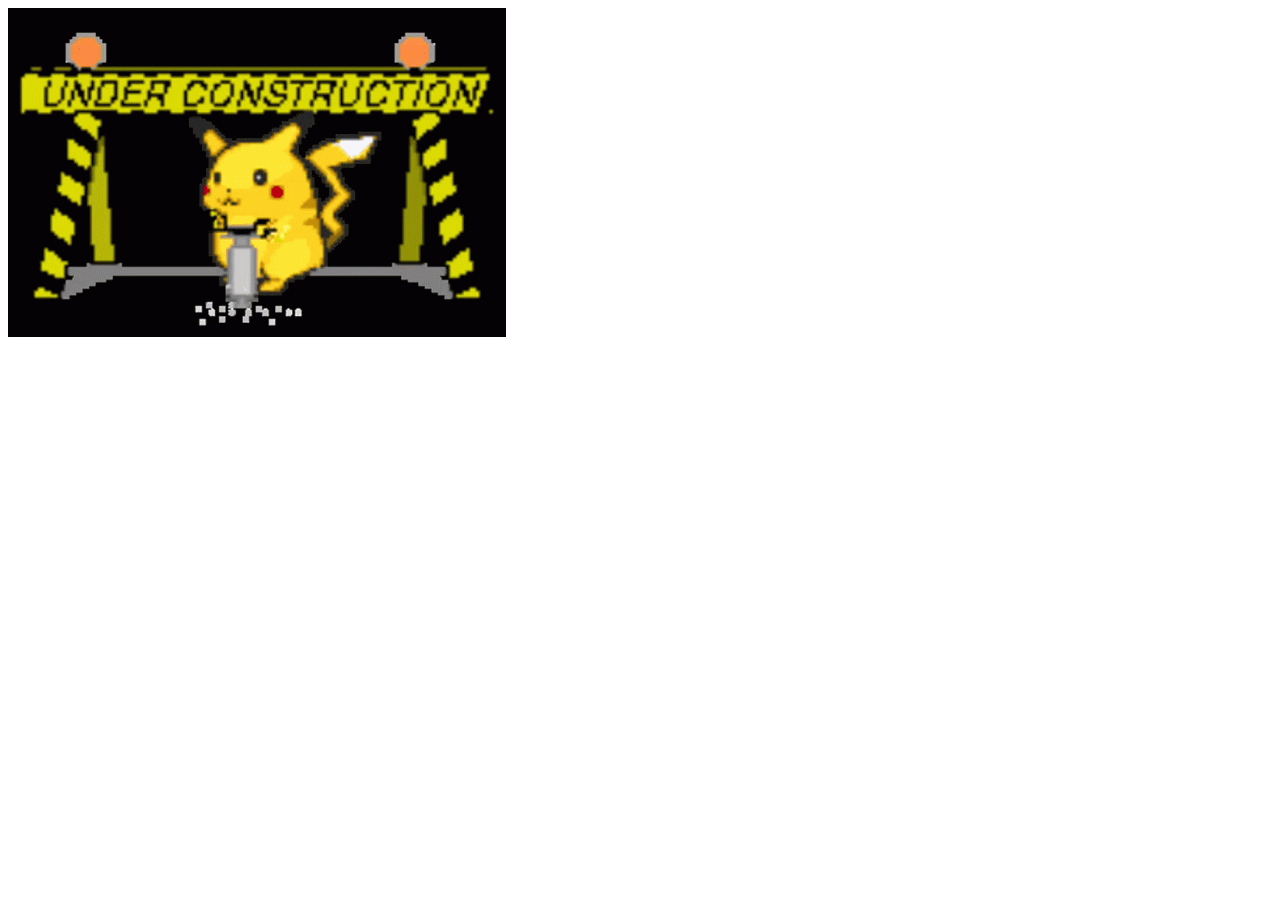
<file: about_me.html>
<!DOCTYPE html>
<html lang="en">
<head>
    <meta charset="UTF-8">
    <meta http-equiv="X-UA-Compatible" content="IE=edge">
    <meta name="viewport" content="width=device-width, initial-scale=1.0">
    <title>About Me</title>
</head>
<body>
    <img src="files/img/undercons.gif"/>
</body>
</html>
</file>
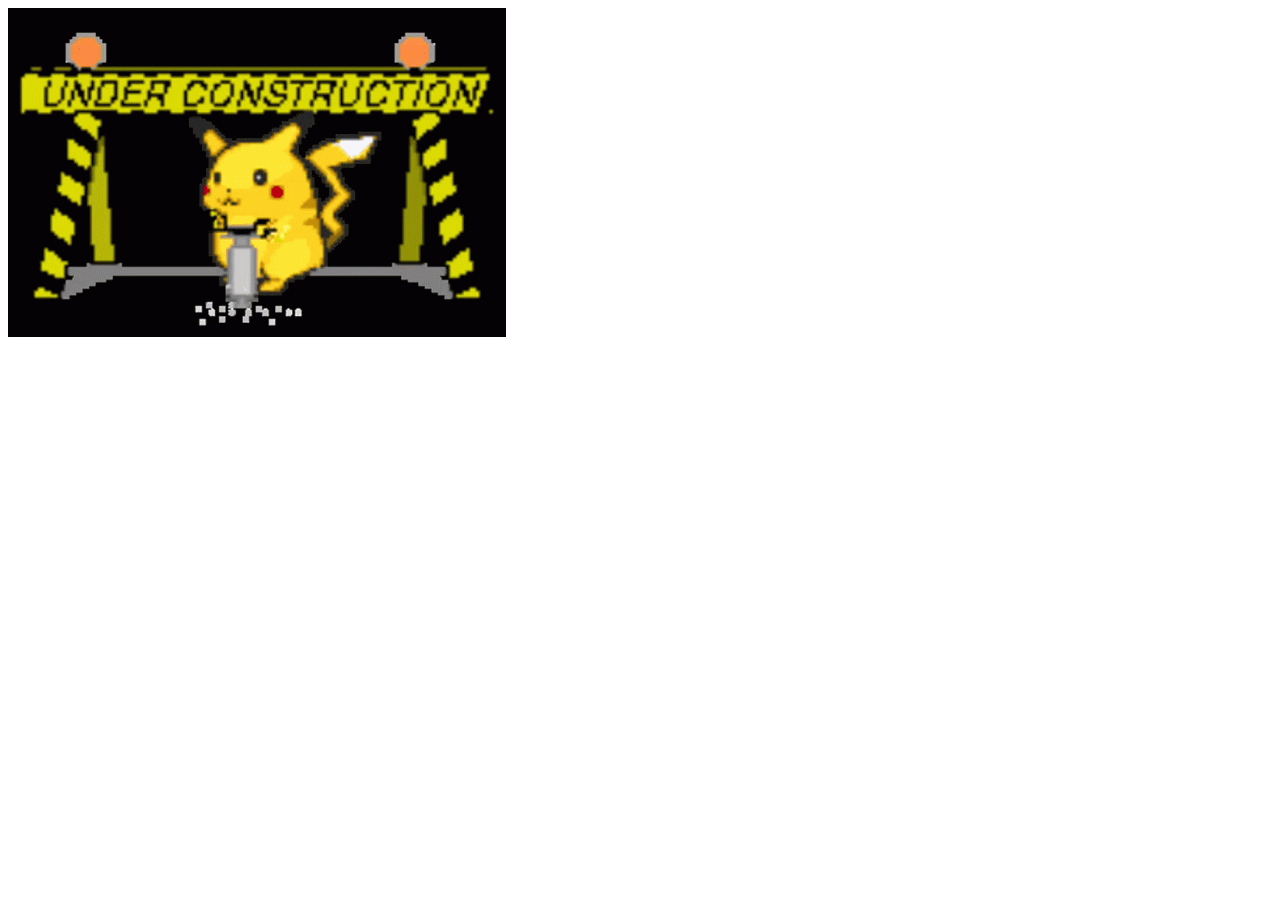
<file: certs.html>
<!DOCTYPE html>
<html lang="en">
<head>
    <meta charset="UTF-8">
    <meta http-equiv="X-UA-Compatible" content="IE=edge">
    <meta name="viewport" content="width=device-width, initial-scale=1.0">
    <title>About Me</title>
</head>
<body>
    <img src="files/img/undercons.gif"/>
</body>
</html>
</file>
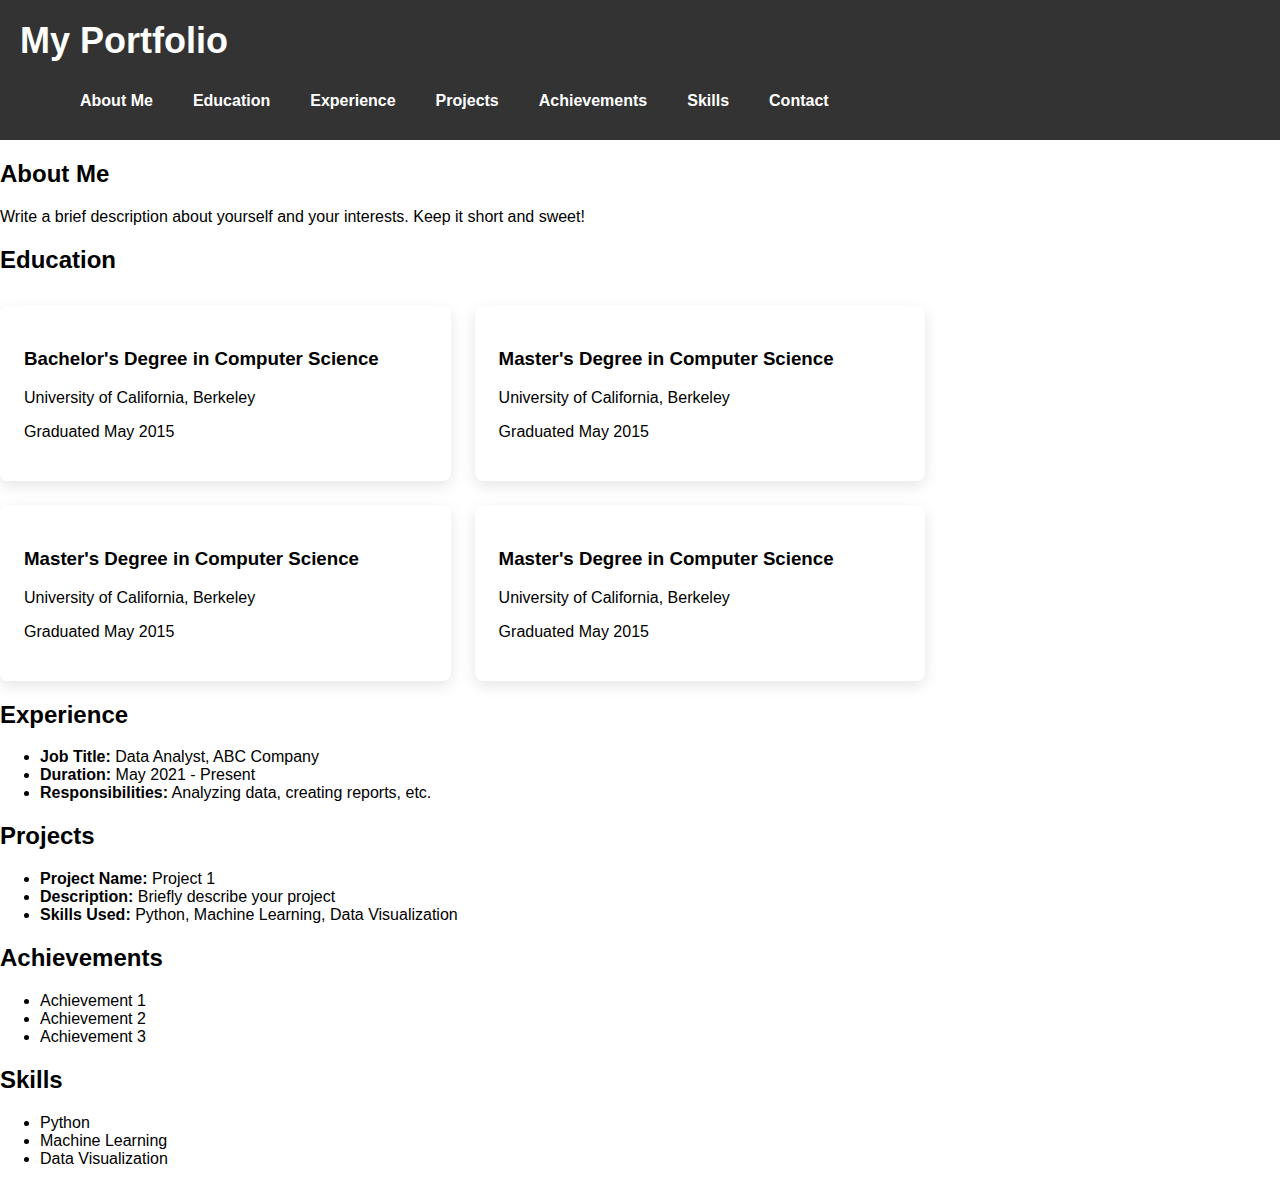
<file: resume.html>
<!DOCTYPE html>
<html lang="en">
<head>
    <meta charset="UTF-8">
    <meta name="viewport" content="width=device-width, initial-scale=1.0">
    <title>My Portfolio</title>
    <link rel="stylesheet" href="style.css">
</head>
<body>
    <header>
        <h1>My Portfolio</h1>
        <nav>
            <ul>
                <li><a href="#about-me">About Me</a></li>
                <li><a href="#education">Education</a></li>
                <li><a href="#experience">Experience</a></li>
                <li><a href="#projects">Projects</a></li>
                <li><a href="#achievements">Achievements</a></li>
                <li><a href="#skills">Skills</a></li>
                <li><a href="#contact">Contact</a></li>
            </ul>
        </nav>
    </header>

    <main>
        <section id="about-me">
            <h2>About Me</h2>
            <p>Write a brief description about yourself and your interests. Keep it short and sweet!</p>
        </section>

        <section id="education">
            <h2>Education</h2>
	    <div class="card-wrapper">
<div class="card">
          <h3>Bachelor's Degree in Computer Science</h3>
          <p>University of California, Berkeley</p>
          <p>Graduated May 2015</p>
        </div>
<div class="card">
          <h3>Master's Degree in Computer Science</h3>
          <p>University of California, Berkeley</p>
          <p>Graduated May 2015</p>
        </div>
<div class="card">
          <h3>Master's Degree in Computer Science</h3>
          <p>University of California, Berkeley</p>
          <p>Graduated May 2015</p>
        </div>
<div class="card">
          <h3>Master's Degree in Computer Science</h3>
          <p>University of California, Berkeley</p>
          <p>Graduated May 2015</p>
        </div>
            <!--<ul>-->
                <!--<li><strong>Degree:</strong> XYZ University, 2021</li>-->
                <!--<li><strong>Major:</strong> Data Science</li>-->
                <!--<li><strong>GPA:</strong> 3.8</li>-->
            <!--</ul>-->
	    </div>
        </section>

        <section id="experience">
            <h2>Experience</h2>
            <ul>
                <li><strong>Job Title:</strong> Data Analyst, ABC Company</li>
                <li><strong>Duration:</strong> May 2021 - Present</li>
                <li><strong>Responsibilities:</strong> Analyzing data, creating reports, etc.</li>
            </ul>
        </section>

        <section id="projects">
            <h2>Projects</h2>
            <ul>
                <li><strong>Project Name:</strong> Project 1</li>
                <li><strong>Description:</strong> Briefly describe your project</li>
                <li><strong>Skills Used:</strong> Python, Machine Learning, Data Visualization</li>
            </ul>
        </section>

        <section id="achievements">
            <h2>Achievements</h2>
            <ul>
                <li>Achievement 1</li>
                <li>Achievement 2</li>
                <li>Achievement 3</li>
            </ul>
        </section>

        <section id="skills">
            <h2>Skills</h2>
            <ul>
                <li>Python</li>
                <li>Machine Learning</li>
                <li>Data Visualization</li>
            </ul>
        </section>
    </main>
</body>
</html>
</file>
<file: style.css>
body {
  font-family: 'Montserrat', sans-serif;
  margin: 0;
  padding: 0;
}

header {
  background-color: #333;
  color: #fff;
  padding: 20px;
}

header h1 {
  margin: 0;
  font-size: 36px;
}

nav {
  display: flex;
  justify-content: space-between;
  align-items: center;
  margin-top: 20px;
}

nav ul {
  list-style: none;
  display: flex;
  margin: 0;
}

nav ul li a {
  display: block;
  padding: 10px 20px;
  color: #fff;
  text-decoration: none;
  font-weight: bold;
  transition: background-color 0.3s ease;
}

nav ul li a:hover {
  background-color: #fff;
  color: #333;
}

.about-me {
  display: flex;
  flex-direction: column;
  align-items: center;
  margin: 50px 0;
}

.about-me img {
  width: 200px;
  height: 200px;
  border-radius: 50%;
  object-fit: cover;
  margin-bottom: 20px;
}

.about-me h2 {
  font-size: 24px;
  margin: 0;
}

.about-me p {
  font-size: 16px;
  text-align: center;
}

.section-heading {
  margin: 50px 0;
  text-align: center;
}

.section-heading h2 {
  font-size: 36px;
  margin: 0;
}

.section-heading p {
  font-size: 18px;
  margin: 10px 0;
}

.skills {
  display: flex;
  flex-wrap: wrap;
  justify-content: center;
  margin: 50px 0;
}

.skill {
  width: 200px;
  margin: 20px;
  padding: 20px;
  background-color: #f4f4f4;
  border-radius: 5px;
  text-align: center;
}

.skill h3 {
  font-size: 20px;
  margin: 0;
}

.skill p {
  font-size: 16px;
  margin: 10px 0;
}

.projects {
  display: flex;
  flex-wrap: wrap;
  justify-content: center;
  margin: 50px 0;
}

.project {
  width: 300px;
  margin: 20px;
  background-color: #f4f4f4;
  border-radius: 5px;
  overflow: hidden;
}

.project img {
  width: 100%;
  height: 200px;
  object-fit: cover;
}

.project h3 {
  font-size: 24px;
  margin: 10px;
}

.project p {
  font-size: 16px;
  margin: 10px;
  text-align: justify;
}

.contact {
  background-color: #f4f4f4;
  margin: 50px 0;
  padding: 50px;
  display: flex;
  flex-direction: column;
  align-items: center;
}

.contact h2 {
  font-size: 24px;
  margin: 0;
}

.contact p {
  font-size: 16px;
  margin: 10px 0;
}

.contact form {
  display: flex;
  flex-direction: column;
  align-items: center;
  margin-top: 20px;
}

.contact input,
.contact textarea {
  width: 100%;
  padding: 10px;
  }


.card-wrapper {
  display: flex;
  flex-wrap: wrap;
  gap: 1.5rem;
  margin-top: 2rem;
}

.card {
  background-color: white;
  padding: 1.5rem;
  border-radius: 0.5rem;
  box-shadow: 0px 5px 15px rgba(0, 0, 0, 0.1);
  flex-basis: calc(33.33% - 1.5rem);
  transition: transform 0.3s ease-in-out;
}

.card:hover {
  transform: translateY(-5px);
}
</file>
